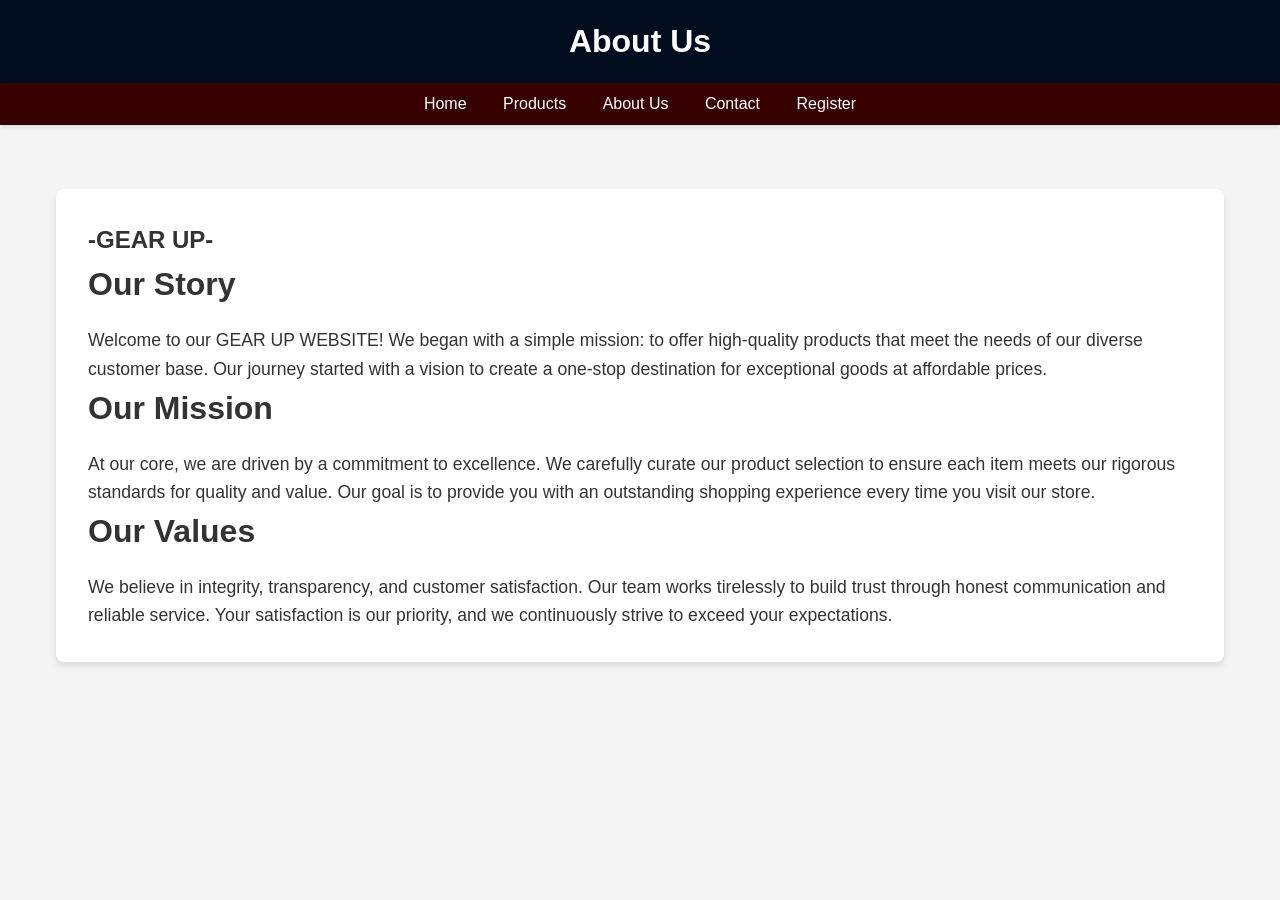
<file: about.html>
<!DOCTYPE html>
<html lang="en">
<head>
    <meta charset="UTF-8">
    <meta name="viewport" content="width=device-width, initial-scale=1.0">
    <title>About Us</title>
    <link rel="stylesheet" href="about.css">
</head>
<body>
    <header>
        <h1>About Us</h1>
    </header>
    <nav>
        <a href="index.html">Home</a>
        <a href="products.html">Products</a>
        <a href="about.html">About Us</a>
        <a href="contact.html">Contact</a>
        <a href="registration.html">Register</a>
    </nav>
    
    <div class="container">
        <section>
                                           <h1>-GEAR UP-</h1>
            <h2>Our Story</h2>
            <p>Welcome to our GEAR UP WEBSITE! We began with a simple mission: to offer high-quality products that meet the needs of our diverse customer base. Our journey started with a vision to create a one-stop destination for exceptional goods at affordable prices.</p>
            
            <h2>Our Mission</h2>
            <p>At our core, we are driven by a commitment to excellence. We carefully curate our product selection to ensure each item meets our rigorous standards for quality and value. Our goal is to provide you with an outstanding shopping experience every time you visit our store.</p>
            
            <h2>Our Values</h2>
            <p>We believe in integrity, transparency, and customer satisfaction. Our team works tirelessly to build trust through honest communication and reliable service. Your satisfaction is our priority, and we continuously strive to exceed your expectations.</p>
            
        </section>
    </div>
    
    <script src="about.js"></script>
</body>
</html>
</file>
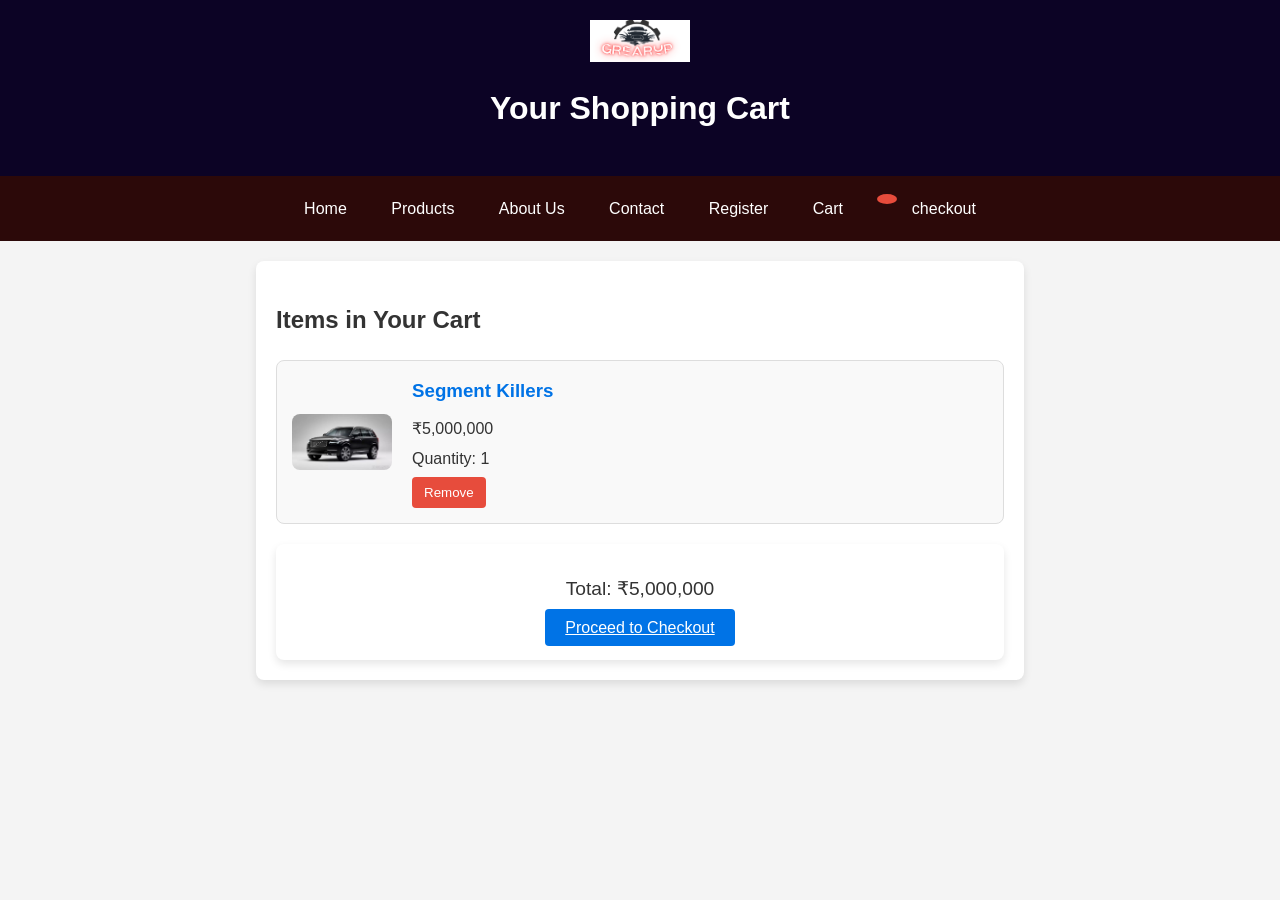
<file: cart.html>
<!DOCTYPE html>
<html lang="en">
<head>
    <meta charset="UTF-8">
    <meta name="viewport" content="width=device-width, initial-scale=1.0">
    <title>Shopping Cart</title>
    <link rel="stylesheet" href="cart.css">
    <script src="cart.js" defer></script>
</head>
<body>
    <header>
        <img src="grearup (4).png" alt="Company Logo" class="logo">
        <h1>Your Shopping Cart</h1>
    </header>
    
    <nav>
        <a href="index.html">Home</a>
        <a href="products.html">Products</a>
        <a href="about.html">About Us</a>
        <a href="contact.html">Contact</a>
        <a href="registration.html">Register</a>
        <a href="cart.html"><i class="fas fa-shopping-cart"></i> Cart</a>
        <span class="cart-count"></span>
        <a href="checkout.html">checkout</a>
    </nav>
    
    <main class="container">
        <section class="cart-items">
            <h2>Items in Your Cart</h2>

            <!-- Cart Item -->
            <div class="cart-item">
                <img src="volvo1.jpg" alt="volvo" class="cart-item-image">
                <div class="cart-item-details">
                    <h3>Segment Killers</h3>
                    <p class="cart-item-price">₹5,000,000</p>
                    <p class="cart-item-quantity">Quantity: 1</p>
                    <button class="remove-button">Remove</button>
                </div>
            </div>

            <!-- Repeat Cart Item for each product in cart -->

           <!-- Cart Summary -->
<div class="cart-summary">
    <p>Total: ₹5,000,000</p>
    <a href="checkout.html" class="checkout-button">Proceed to Checkout</a>
</div>

        </section>
    </main>
</body>
</html>
</file>
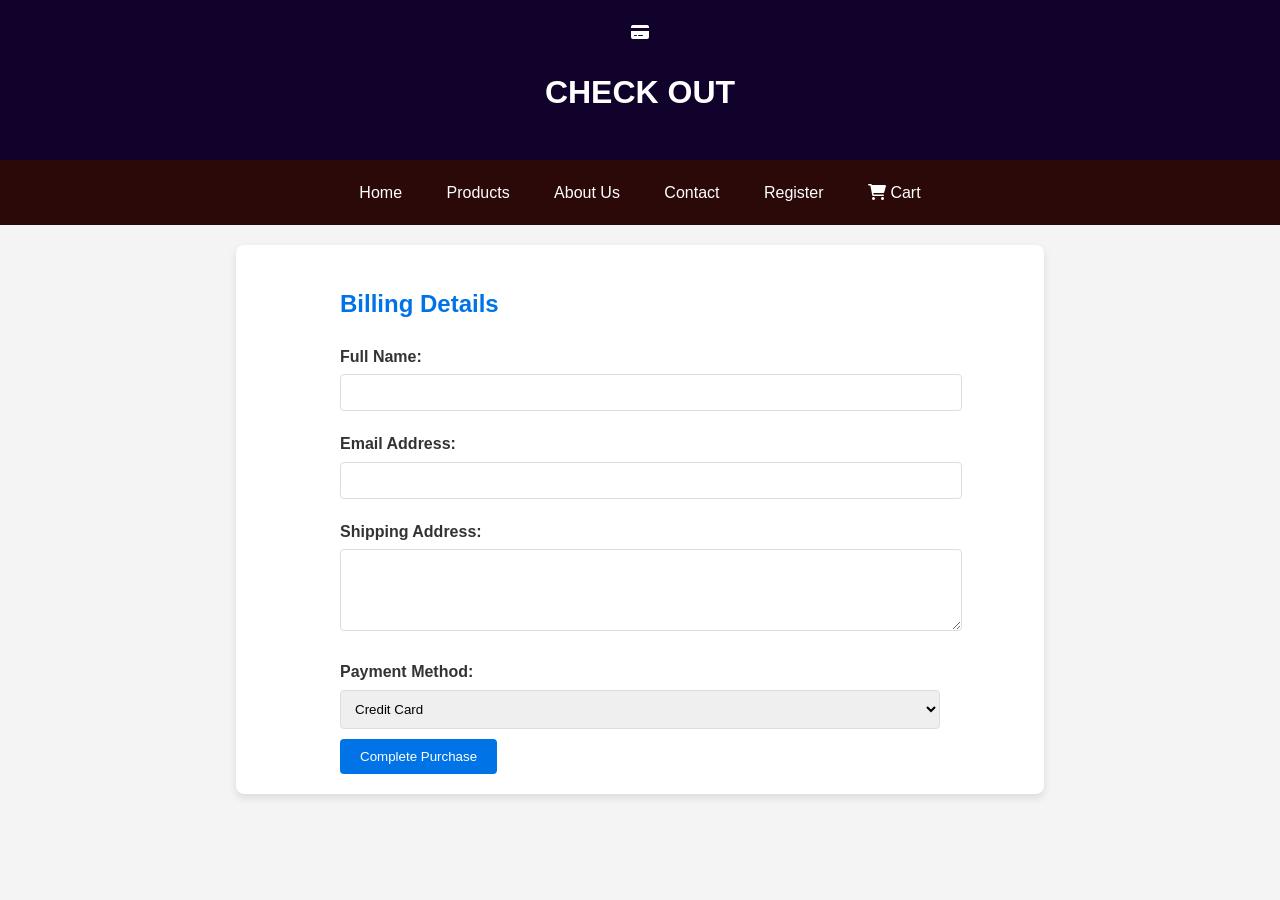
<file: checkout.html>
<!DOCTYPE html>
<html lang="en">
<head>
    <meta charset="UTF-8">
    <meta name="viewport" content="width=device-width, initial-scale=1.0">
    <title>Checkout</title>
    <link rel="stylesheet" href="checkout.css">
    <!-- Font Awesome CDN -->
    <link rel="stylesheet" href="https://cdnjs.cloudflare.com/ajax/libs/font-awesome/6.0.0-beta3/css/all.min.css">
</head>
<body>
    <header>
        <i class="fas fa-credit-card"></i>
        <h1>CHECK OUT</h1>
    </header>

    <nav>
        <a href="index.html">Home</a>
        <a href="products.html">Products</a>
        <a href="about.html">About Us</a>
        <a href="contact.html">Contact</a>
        <a href="registration.html">Register</a>
        <a href="cart.html"><i class="fas fa-shopping-cart"></i> Cart</a>
    </nav>

    <main class="container">
        <section class="checkout-form">
            <h2>Billing Details</h2>
            <form action="process_checkout.php" method="POST">
                <label for="name">Full Name:</label>
                <input type="text" id="name" name="name" required>

                <label for="email">Email Address:</label>
                <input type="email" id="email" name="email" required>

                <label for="address">Shipping Address:</label>
                <textarea id="address" name="address" rows="4" required></textarea>

                <label for="payment">Payment Method:</label>
                <select id="payment" name="payment" required>
                    <option value="credit_card">Credit Card</option>
                    <option value="paypal">PayPal</option>
                    <option value="bank_transfer">Bank Transfer</option>
                </select>

                <button type="submit">Complete Purchase</button>
            </form>
            <script src="checkout.js" defer></script>
        </section>
    </main>
</body>
</html>
</file>
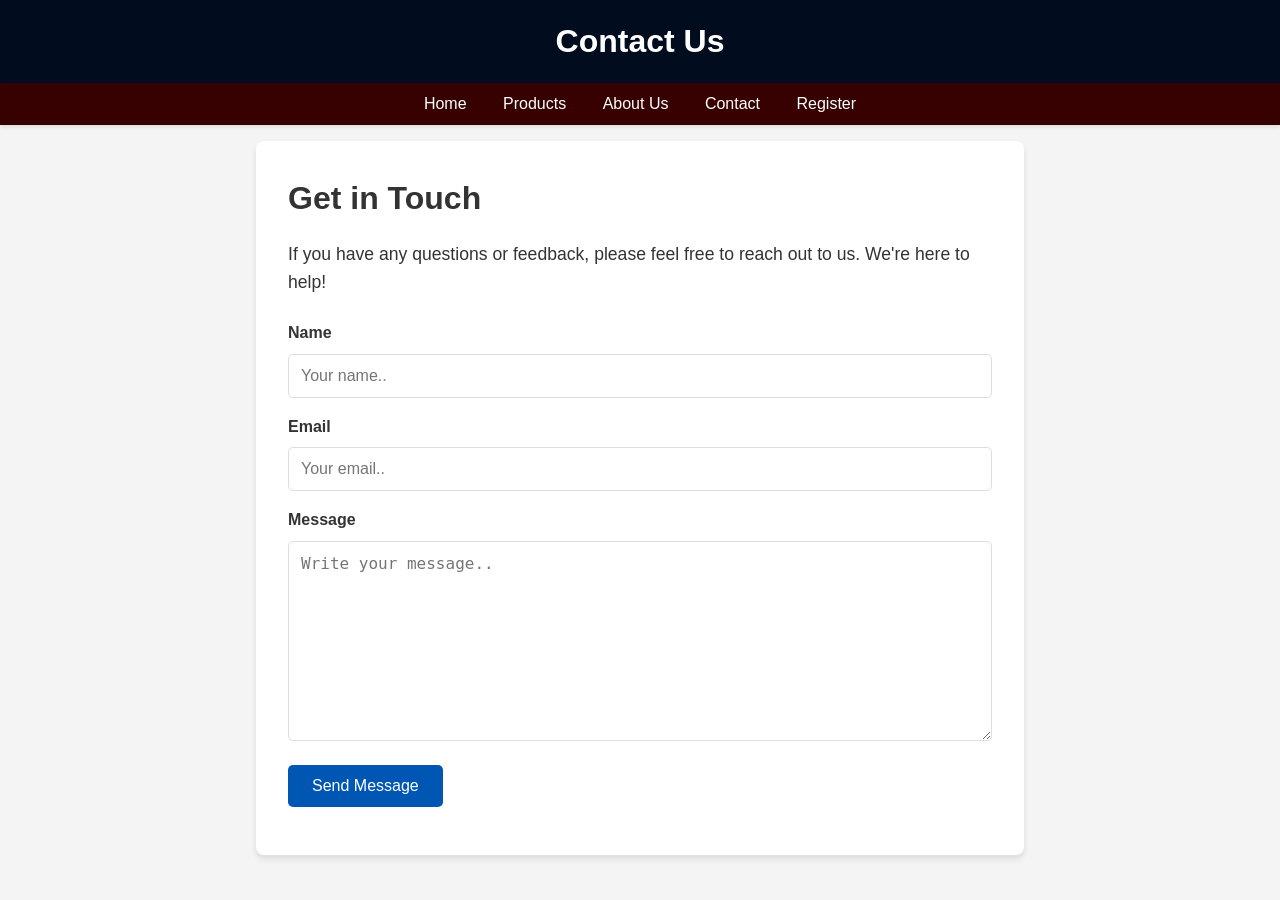
<file: contact.html>
<!DOCTYPE html>
<html lang="en">
<head>
    <meta charset="UTF-8">
    <meta name="viewport" content="width=device-width, initial-scale=1.0">
    <title>Contact Us</title>
    <link rel="stylesheet" href="contact.css">
    <link rel="stylesheet" href="https://cdnjs.cloudflare.com/ajax/libs/font-awesome/6.0.0-beta3/css/all.min.css">
</head>
<body>
    <header>
        <h1>Contact Us</h1>
    </header>
    
    <nav>
        <a href="index.html">Home</a>
        <a href="products.html">Products</a>
        <a href="about.html">About Us</a>
        <a href="contact.html">Contact</a>
        <a href="registration.html">Register</a>
    </nav>
    
    <div class="container">
        <section class="contact-form-section">
            <h2>Get in Touch</h2>
            <p>If you have any questions or feedback, please feel free to reach out to us. We're here to help!</p>
            <form action="#" method="post">
                <div class="form-group">
                    <label for="name">Name</label>
                    <input type="text" id="name" name="name" placeholder="Your name.." required>
                </div>

                <div class="form-group">
                    <label for="email">Email</label>
                    <input type="email" id="email" name="email" placeholder="Your email.." required>
                </div>

                <div class="form-group">
                    <label for="message">Message</label>
                    <textarea id="message" name="message" placeholder="Write your message.." style="height:200px" required></textarea>
                </div>

                <div class="form-group">
                    <input type="submit" value="Send Message">
                </div>
            </form>
        </section>
    </div>

    <script src="contact.js"></script>
</body>
</html>
</file>
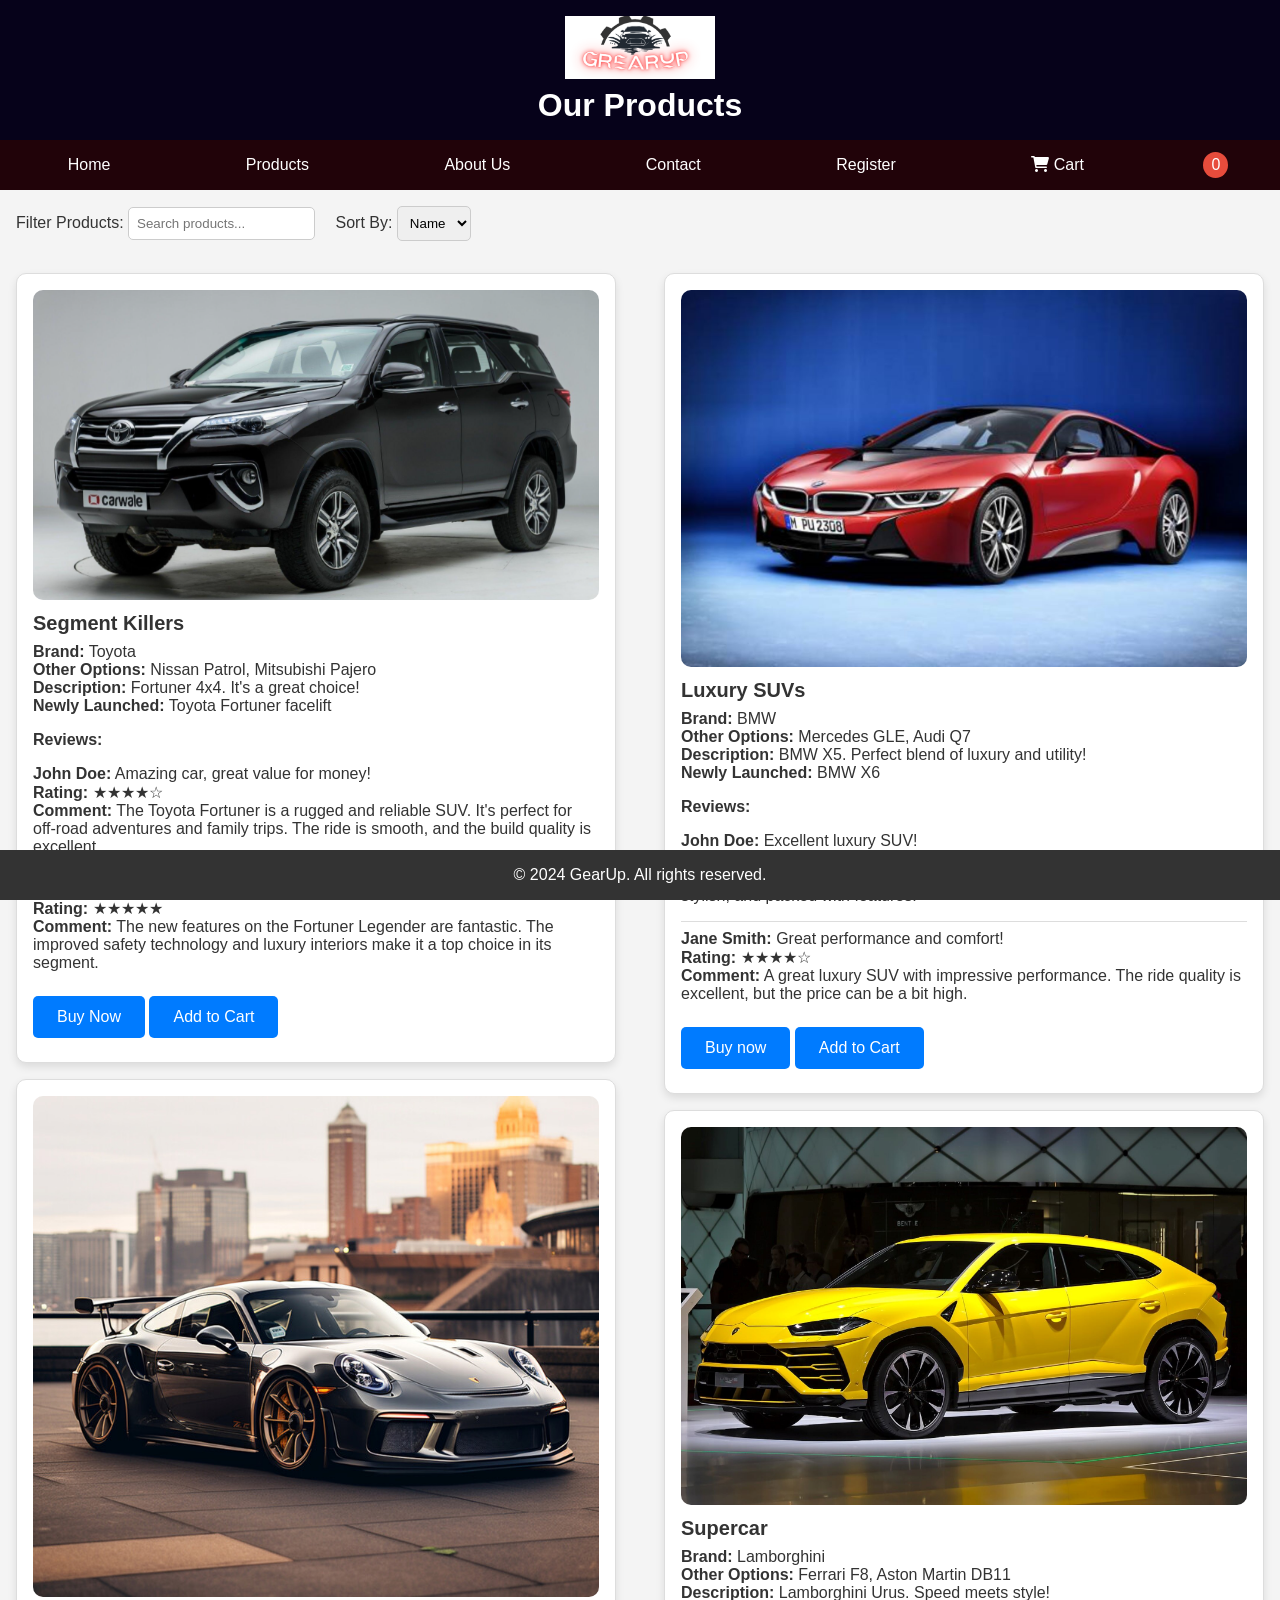
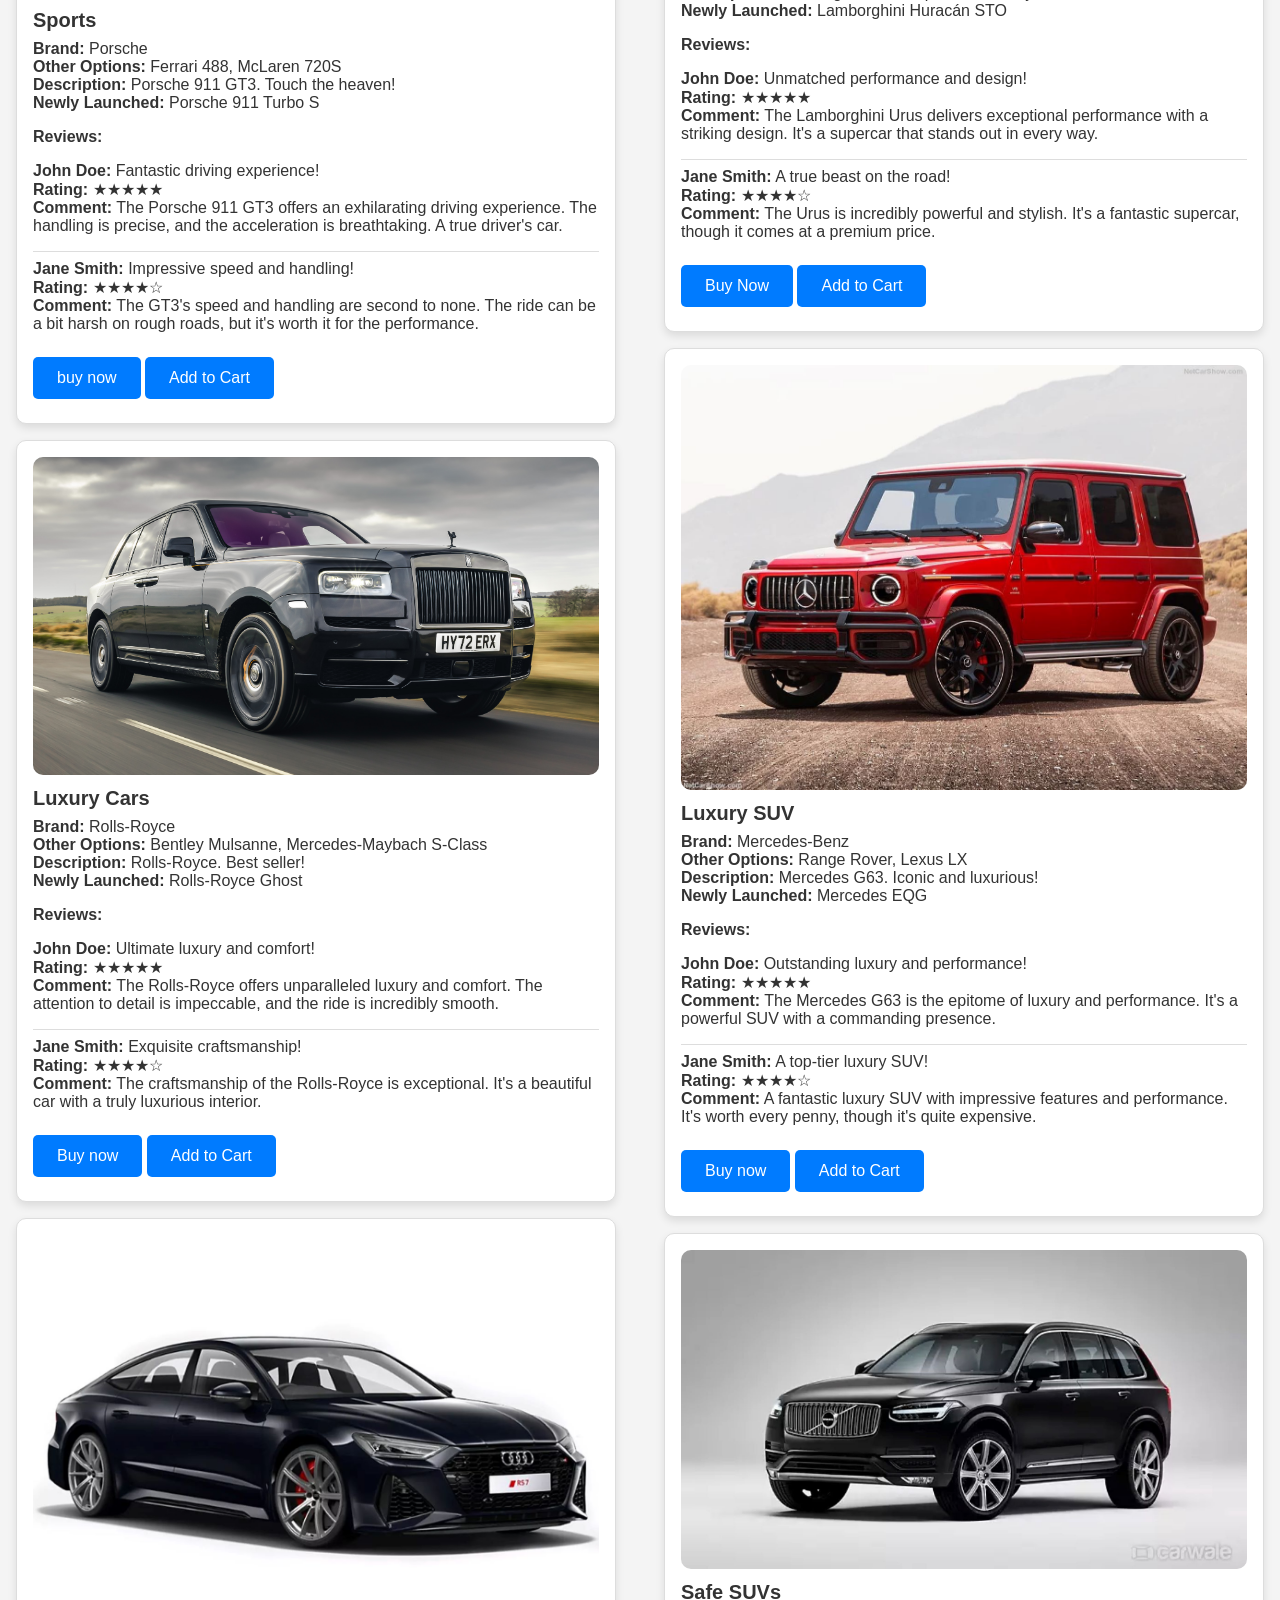
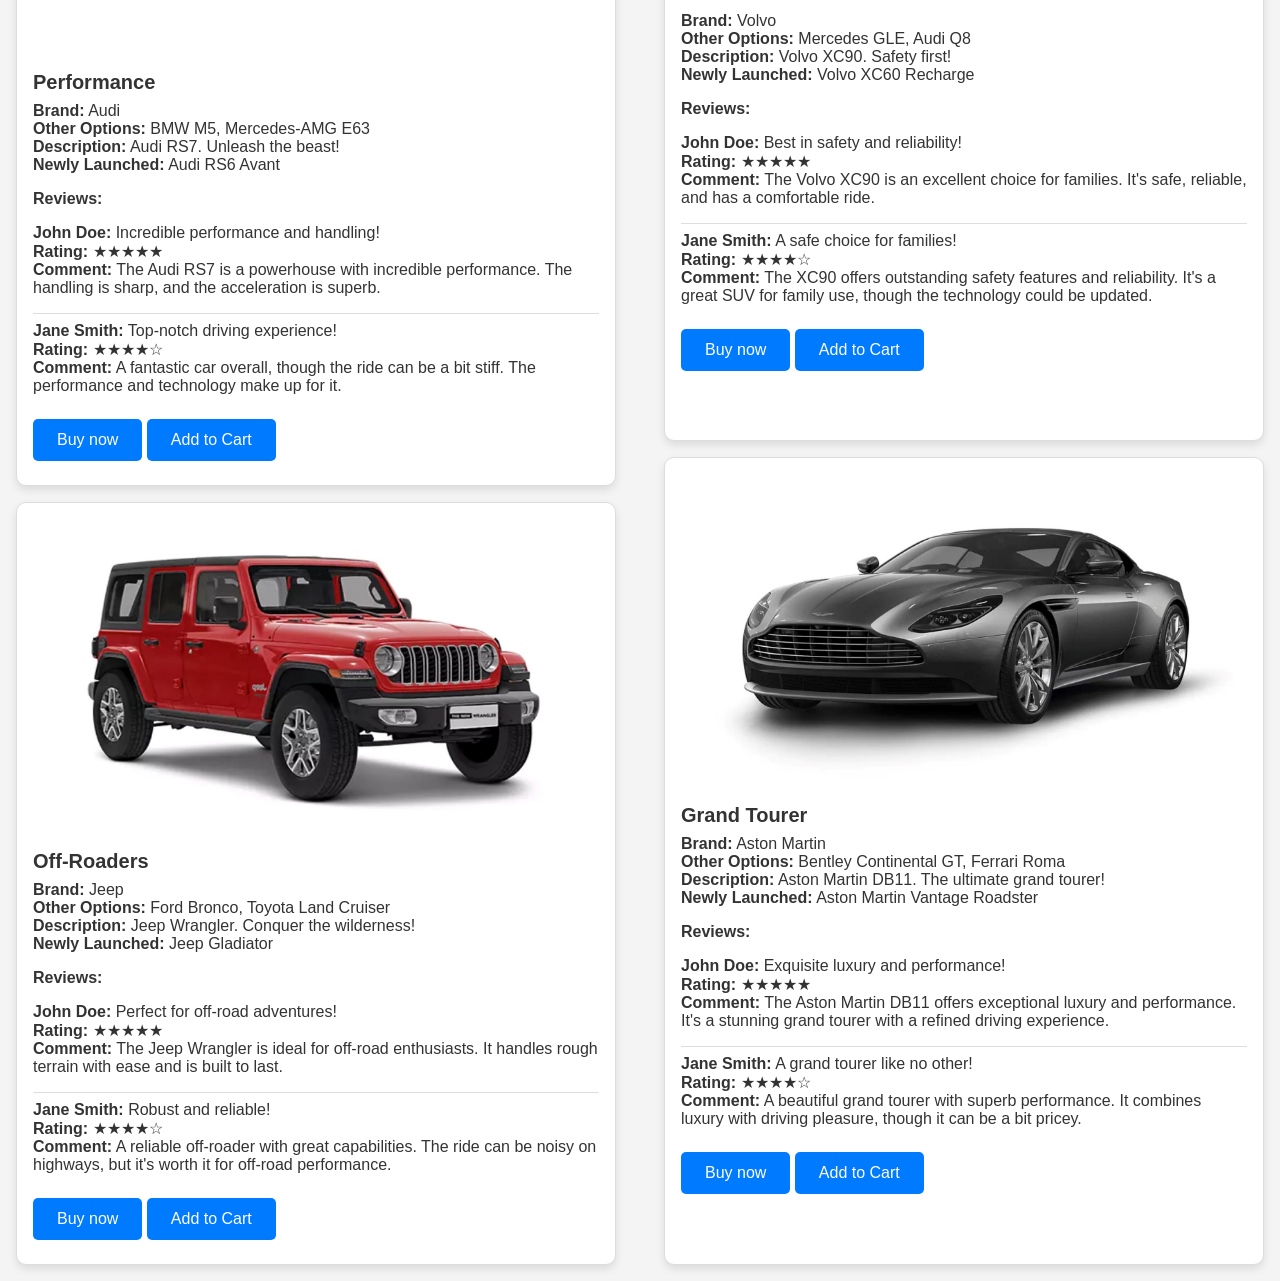
<file: products.html>
<!DOCTYPE html>
<html lang="en">
<head>
    <meta charset="UTF-8">
    <meta name="viewport" content="width=device-width, initial-scale=1.0">
    <title>Products</title>
    <link rel="stylesheet" href="products.css">
    <link rel="stylesheet" href="https://cdnjs.cloudflare.com/ajax/libs/font-awesome/6.0.0-beta3/css/all.min.css">

    <script src="products.js" defer></script>
</head>
<body>
    <header>
        <img src="grearup (4).png" alt="Company Logo" class="logo">
        <h1>Our Products</h1>
    </header>
    
    <nav>
        <a href="index.html">Home</a>
        <a href="products.html">Products</a>
        <a href="about.html">About Us</a>
        <a href="contact.html">Contact</a>
        <a href="registration.html">Register</a>
        <a href="cart.html"><i class="fas fa-shopping-cart"></i> Cart</a>
        <span class="cart-count">0</span>
    </nav>
    
    
    <main class="container">
        <section class="filter-sort">
            <label for="filter-input">Filter Products:</label>
            <input type="text" id="filter-input" placeholder="Search products..." aria-label="Search products">

            <label for="sort-select">Sort By:</label>
            <select id="sort-select" aria-label="Sort products">
                <option value="name">Name</option>
                <option value="price">Price</option>
            </select>
        </section>

        <section class="product-columns">
            <div class="left-column">
                <article class="product-item" data-price="5000000">
                    <img src="fortuner.png" alt="Toyota Fortuner" class="product-image">
                    <h3>Segment Killers</h3>
                    <p><strong>Brand:</strong> Toyota</p>
                    <p><strong>Other Options:</strong> Nissan Patrol, Mitsubishi Pajero</p>
                    <p><strong>Description:</strong> Fortuner 4x4. It's a great choice!</p>
                    <p><strong>Newly Launched:</strong> Toyota Fortuner facelift</p>

                    <section class="reviews">
                        <h4>Reviews:</h4>
                        <div class="review">
                            <p><strong>John Doe:</strong> Amazing car, great value for money!</p>
                            <p><strong>Rating:</strong> ★★★★☆</p>
                            <p><strong>Comment:</strong> The Toyota Fortuner is a rugged and reliable SUV. It's perfect for off-road adventures and family trips. The ride is smooth, and the build quality is excellent.</p>
                        </div>
                        <div class="review">
                            <p><strong>Jane Smith:</strong> Love the new features. Highly recommend!</p>
                            <p><strong>Rating:</strong> ★★★★★</p>
                            <p><strong>Comment:</strong> The new features on the Fortuner Legender are fantastic. The improved safety technology and luxury interiors make it a top choice in its segment.</p>
                        </div>
                    </section>
                    <button class="BUY Now">Buy Now</button>
                    <button class="add-to-cart-btn">Add to Cart</button>
                </article>

                <article class="product-item" data-price="29.99">
                    <img src="sports.jpg" alt="Porsche 911 GT3" class="product-image">
                    <h3>Sports</h3>
                    <p><strong>Brand:</strong> Porsche</p>
                    <p><strong>Other Options:</strong> Ferrari 488, McLaren 720S</p>
                    <p><strong>Description:</strong> Porsche 911 GT3. Touch the heaven!</p>
                    <p><strong>Newly Launched:</strong> Porsche 911 Turbo S</p>

                    <section class="reviews">
                        <h4>Reviews:</h4>
                        <div class="review">
                            <p><strong>John Doe:</strong> Fantastic driving experience!</p>
                            <p><strong>Rating:</strong> ★★★★★</p>
                            <p><strong>Comment:</strong> The Porsche 911 GT3 offers an exhilarating driving experience. The handling is precise, and the acceleration is breathtaking. A true driver's car.</p>
                        </div>
                        <div class="review">
                            <p><strong>Jane Smith:</strong> Impressive speed and handling!</p>
                            <p><strong>Rating:</strong> ★★★★☆</p>
                            <p><strong>Comment:</strong> The GT3's speed and handling are second to none. The ride can be a bit harsh on rough roads, but it's worth it for the performance.</p>
                        </div>
                    </section>
                    <button class="buy now">buy now</button>
                    <button class="add-to-cart-btn">Add to Cart</button>
                </article>

                <article class="product-item" data-price="9.99">
                    <img src="1 Rolls-Royce Cullinan review.jpg" alt="Rolls-Royce" class="product-image">
                    <h3>Luxury Cars</h3>
                    <p><strong>Brand:</strong> Rolls-Royce</p>
                    <p><strong>Other Options:</strong> Bentley Mulsanne, Mercedes-Maybach S-Class</p>
                    <p><strong>Description:</strong> Rolls-Royce. Best seller!</p>
                    <p><strong>Newly Launched:</strong> Rolls-Royce Ghost</p>

                    <section class="reviews">
                        <h4>Reviews:</h4>
                        <div class="review">
                            <p><strong>John Doe:</strong> Ultimate luxury and comfort!</p>
                            <p><strong>Rating:</strong> ★★★★★</p>
                            <p><strong>Comment:</strong> The Rolls-Royce offers unparalleled luxury and comfort. The attention to detail is impeccable, and the ride is incredibly smooth.</p>
                        </div>
                        <div class="review">
                            <p><strong>Jane Smith:</strong> Exquisite craftsmanship!</p>
                            <p><strong>Rating:</strong> ★★★★☆</p>
                            <p><strong>Comment:</strong> The craftsmanship of the Rolls-Royce is exceptional. It's a beautiful car with a truly luxurious interior.</p>
                        </div>
                    </section>
                    <button class="buy now">Buy now</button>
                    <button class="add-to-cart-btn">Add to Cart</button>
                </article>

                <article class="product-item" data-price="24.99">
                    <img src="audi1.jpg" alt="Audi RS7" class="product-image">
                    <h3>Performance</h3>
                    <p><strong>Brand:</strong> Audi</p>
                    <p><strong>Other Options:</strong> BMW M5, Mercedes-AMG E63</p>
                    <p><strong>Description:</strong> Audi RS7. Unleash the beast!</p>
                    <p><strong>Newly Launched:</strong> Audi RS6 Avant</p>

                    <section class="reviews">
                        <h4>Reviews:</h4>
                        <div class="review">
                            <p><strong>John Doe:</strong> Incredible performance and handling!</p>
                            <p><strong>Rating:</strong> ★★★★★</p>
                            <p><strong>Comment:</strong> The Audi RS7 is a powerhouse with incredible performance. The handling is sharp, and the acceleration is superb.</p>
                        </div>
                        <div class="review">
                            <p><strong>Jane Smith:</strong> Top-notch driving experience!</p>
                            <p><strong>Rating:</strong> ★★★★☆</p>
                            <p><strong>Comment:</strong> A fantastic car overall, though the ride can be a bit stiff. The performance and technology make up for it.</p>
                        </div>
                    </section>
                    <button class="Buy now">Buy now</button>
                    <button class="add-to-cart-btn">Add to Cart</button>
                </article>

                <article class="product-item" data-price="13.99">
                    <img src="jeep1.jpg" alt="Jeep Wrangler" class="product-image">
                    <h3>Off-Roaders</h3>
                    <p><strong>Brand:</strong> Jeep</p>
                    <p><strong>Other Options:</strong> Ford Bronco, Toyota Land Cruiser</p>
                    <p><strong>Description:</strong> Jeep Wrangler. Conquer the wilderness!</p>
                    <p><strong>Newly Launched:</strong> Jeep Gladiator</p>

                    <section class="reviews">
                        <h4>Reviews:</h4>
                        <div class="review">
                            <p><strong>John Doe:</strong> Perfect for off-road adventures!</p>
                            <p><strong>Rating:</strong> ★★★★★</p>
                            <p><strong>Comment:</strong> The Jeep Wrangler is ideal for off-road enthusiasts. It handles rough terrain with ease and is built to last.</p>
                        </div>
                        <div class="review">
                            <p><strong>Jane Smith:</strong> Robust and reliable!</p>
                            <p><strong>Rating:</strong> ★★★★☆</p>
                            <p><strong>Comment:</strong> A reliable off-roader with great capabilities. The ride can be noisy on highways, but it's worth it for off-road performance.</p>
                        </div>
                    </section>
                    <button class="Buy now">Buy now</button>
                    <button class="add-to-cart-btn">Add to Cart</button>
                </article>
            </div>

            <div class="right-column">
                <article class="product-item" data-price="17.99">
                    <img src="bmw 1.jpg" alt="BMW X5" class="product-image">
                    <h3>Luxury SUVs</h3>
                    <p><strong>Brand:</strong> BMW</p>
                    <p><strong>Other Options:</strong> Mercedes GLE, Audi Q7</p>
                    <p><strong>Description:</strong> BMW X5. Perfect blend of luxury and utility!</p>
                    <p><strong>Newly Launched:</strong> BMW X6</p>

                    <section class="reviews">
                        <h4>Reviews:</h4>
                        <div class="review">
                            <p><strong>John Doe:</strong> Excellent luxury SUV!</p>
                            <p><strong>Rating:</strong> ★★★★★</p>
                            <p><strong>Comment:</strong> The BMW X5 combines luxury and utility flawlessly. It's comfortable, stylish, and packed with features.</p>
                        </div>
                        <div class="review">
                            <p><strong>Jane Smith:</strong> Great performance and comfort!</p>
                            <p><strong>Rating:</strong> ★★★★☆</p>
                            <p><strong>Comment:</strong> A great luxury SUV with impressive performance. The ride quality is excellent, but the price can be a bit high.</p>
                        </div>
                    </section>
                <button class="Buy now">Buy now</button>
                                    <button class="add-to-cart-btn">Add to Cart</button>
                                    </article>

                <article class="product-item" data-price="22.99">
                    <img src="Lamborghini_Urus1.jpg" alt="Lamborghini Urus" class="product-image">
                    <h3>Supercar</h3>
                    <p><strong>Brand:</strong> Lamborghini</p>
                    <p><strong>Other Options:</strong> Ferrari F8, Aston Martin DB11</p>
                    <p><strong>Description:</strong> Lamborghini Urus. Speed meets style!</p>
                    <p><strong>Newly Launched:</strong> Lamborghini Huracán STO</p>

                    <section class="reviews">
                        <h4>Reviews:</h4>
                        <div class="review">
                            <p><strong>John Doe:</strong> Unmatched performance and design!</p>
                            <p><strong>Rating:</strong> ★★★★★</p>
                            <p><strong>Comment:</strong> The Lamborghini Urus delivers exceptional performance with a striking design. It's a supercar that stands out in every way.</p>
                        </div>
                        <div class="review">
                            <p><strong>Jane Smith:</strong> A true beast on the road!</p>
                            <p><strong>Rating:</strong> ★★★★☆</p>
                            <p><strong>Comment:</strong> The Urus is incredibly powerful and stylish. It's a fantastic supercar, though it comes at a premium price.</p>
                        </div>
                    </section>
                    <button class="Buy now">Buy Now</button>
                    <button class="add-to-cart-btn">Add to Cart</button>
                </article>

                <article class="product-item" data-price="21.99">
                    <img src="mercedes12.jpg" alt="Mercedes G63" class="product-image">
                    <h3>Luxury SUV</h3>
                    <p><strong>Brand:</strong> Mercedes-Benz</p>
                    <p><strong>Other Options:</strong> Range Rover, Lexus LX</p>
                    <p><strong>Description:</strong> Mercedes G63. Iconic and luxurious!</p>
                    <p><strong>Newly Launched:</strong> Mercedes EQG</p>

                    <section class="reviews">
                        <h4>Reviews:</h4>
                        <div class="review">
                            <p><strong>John Doe:</strong> Outstanding luxury and performance!</p>
                            <p><strong>Rating:</strong> ★★★★★</p>
                            <p><strong>Comment:</strong> The Mercedes G63 is the epitome of luxury and performance. It's a powerful SUV with a commanding presence.</p>
                        </div>
                        <div class="review">
                            <p><strong>Jane Smith:</strong> A top-tier luxury SUV!</p>
                            <p><strong>Rating:</strong> ★★★★☆</p>
                            <p><strong>Comment:</strong> A fantastic luxury SUV with impressive features and performance. It's worth every penny, though it's quite expensive.</p>
                        </div>
                    </section>
                    <button class="Buy now">Buy now</button>
                    <button class="add-to-cart-btn">Add to Cart</button>
                </article>

                <article class="product-item" data-price="16.99">
                    <img src="volvo1.jpg" alt="Volvo XC90" class="product-image">
                    <h3>Safe SUVs</h3>
                    <p><strong>Brand:</strong> Volvo</p>
                    <p><strong>Other Options:</strong> Mercedes GLE, Audi Q8</p>
                    <p><strong>Description:</strong> Volvo XC90. Safety first!</p>
                    <p><strong>Newly Launched:</strong> Volvo XC60 Recharge</p>

                    <section class="reviews">
                        <h4>Reviews:</h4>
                        <div class="review">
                            <p><strong>John Doe:</strong> Best in safety and reliability!</p>
                            <p><strong>Rating:</strong> ★★★★★</p>
                            <p><strong>Comment:</strong> The Volvo XC90 is an excellent choice for families. It's safe, reliable, and has a comfortable ride.</p>
                        </div>
                        <div class="review">
                            <p><strong>Jane Smith:</strong> A safe choice for families!</p>
                            <p><strong>Rating:</strong> ★★★★☆</p>
                            <p><strong>Comment:</strong> The XC90 offers outstanding safety features and reliability. It's a great SUV for family use, though the technology could be updated.</p>
                        </div>
                    </section>
                    <button class="Buy Now">Buy now</button>
                    <button class="add-to-cart-btn">Add to Cart</button>
                </article>

                <article class="product-item" data-price="₹20.99">
                    <img src="aston1.jpg" alt="Aston Martin DB11" class="product-image">
                    <h3>Grand Tourer</h3>
                    <p><strong>Brand:</strong> Aston Martin</p>
                    <p><strong>Other Options:</strong> Bentley Continental GT, Ferrari Roma</p>
                    <p><strong>Description:</strong> Aston Martin DB11. The ultimate grand tourer!</p>
                    <p><strong>Newly Launched:</strong> Aston Martin Vantage Roadster</p>

                    <section class="reviews">
                        <h4>Reviews:</h4>
                        <div class="review">
                            <p><strong>John Doe:</strong> Exquisite luxury and performance!</p>
                            <p><strong>Rating:</strong> ★★★★★</p>
                            <p><strong>Comment:</strong> The Aston Martin DB11 offers exceptional luxury and performance. It's a stunning grand tourer with a refined driving experience.</p>
                        </div>
                        <div class="review">
                            <p><strong>Jane Smith:</strong> A grand tourer like no other!</p>
                            <p><strong>Rating:</strong> ★★★★☆</p>
                            <p><strong>Comment:</strong> A beautiful grand tourer with superb performance. It combines luxury with driving pleasure, though it can be a bit pricey.</p>
                        </div>
                    </section>
                    <button class="Buy now">Buy now</button>
                    <button class="add-to-cart-btn">Add to Cart</button>
                </article>
                   <!-- Toast Notification -->
<div class="toast-container">
    <div class="toast" id="toast">Your product has been added to the cart.</div>
</div>

               
        </section>
    </main>

    <footer>
        <p>&copy; 2024 GearUp. All rights reserved.</p>
    </footer>
</body>
</html>
</file>
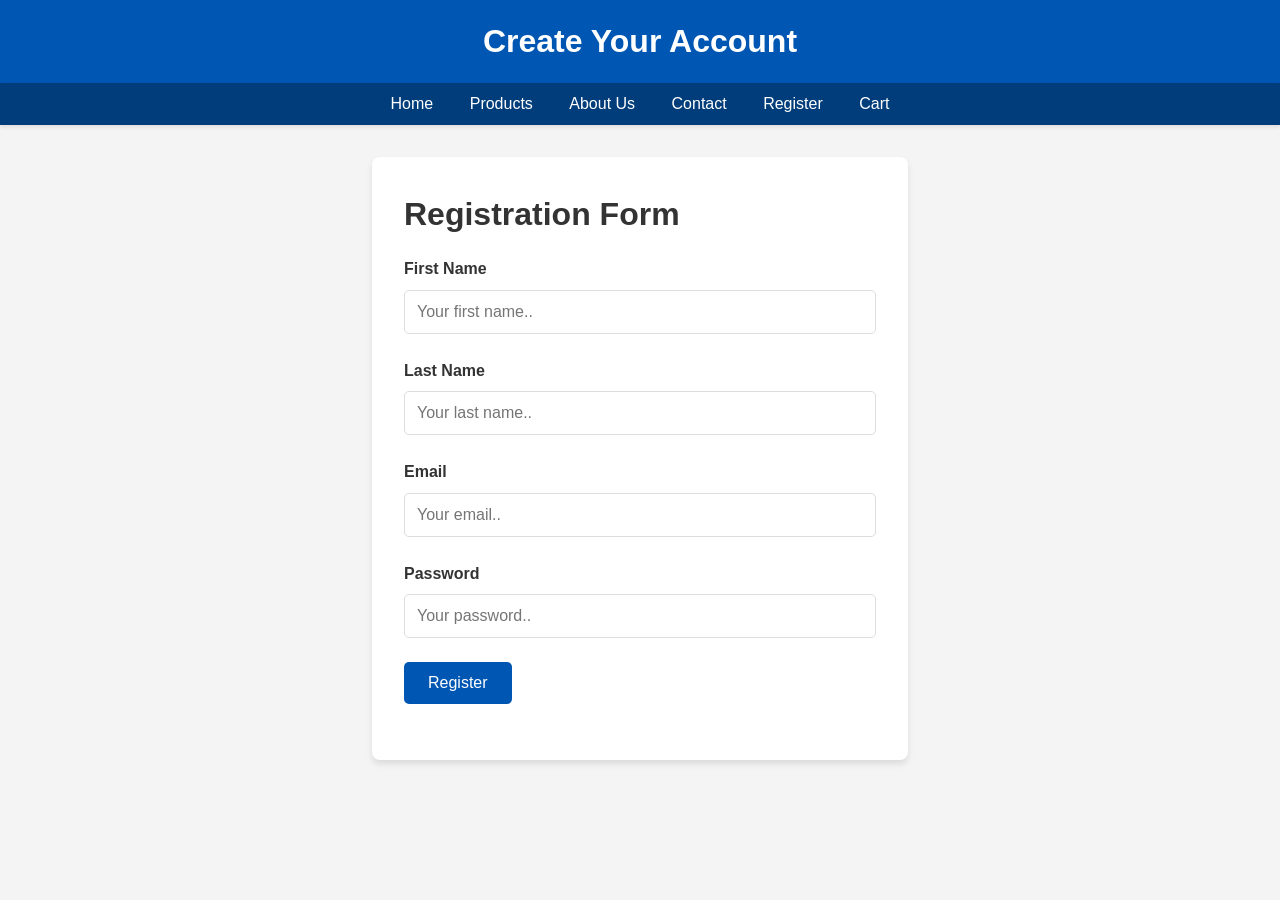
<file: registration.html>
<!DOCTYPE html>
<html lang="en">
<head>
    <meta charset="UTF-8">
    <meta name="viewport" content="width=device-width, initial-scale=1.0">
    <title>Registration</title>
    <link rel="stylesheet" href="registration.css">
</head>
<body>
    <header>
        <h1>Create Your Account</h1>
    </header>
    
    <nav>
        <a href="index.html">Home</a>
        <a href="products.html">Products</a>
        <a href="about.html">About Us</a>
        <a href="contact.html">Contact</a>
        <a href="registration.html">Register</a>
        <a href="cart.html"><i class="fas fa-shopping-cart"></i> Cart</a>
    </nav>
    
    <div class="container">
        <section id="registration">
            <h2>Registration Form</h2>
            <form id="registration-form">
                <div class="form-group">
                    <label for="fname">First Name</label>
                    <input type="text" id="fname" name="firstname" placeholder="Your first name.." required>
                </div>

                <div class="form-group">
                    <label for="lname">Last Name</label>
                    <input type="text" id="lname" name="lastname" placeholder="Your last name.." required>
                </div>

                <div class="form-group">
                    <label for="email">Email</label>
                    <input type="email" id="email" name="email" placeholder="Your email.." required>
                </div>

                <div class="form-group">
                    <label for="password">Password</label>
                    <input type="password" id="password" name="password" placeholder="Your password.." required>
                </div>

                <div class="form-group">
                    <input type="submit" value="Register">
                </div>
            </form>
        </section>
    </div>
    
    <script src="registration.js"></script>
</body>
</html>
</file>
<file: about.css>
/* about.css */

/* Basic Reset */
* {
    margin: 0;
    padding: 0;
    box-sizing: border-box;
}

body {
    font-family: Arial, sans-serif;
    line-height: 1.6;
    color: #333;
    background-color: #f4f4f4;
}

/* Header Styling */
header {
    background: #010d1e;
    color: #fff;
    padding: 1rem;
    text-align: center;
    box-shadow: 0 2px 4px rgba(0, 0, 0, 0.1);
}

/* Navigation Styling */
nav {
    background: #380101;
    color: #fff;
    padding: 0.5rem 0;
    text-align: center;
    box-shadow: 0 2px 4px rgba(0, 0, 0, 0.1);
}

nav a {
    color: #fff;
    margin: 0 1rem;
    text-decoration: none;
    transition: color 0.3s ease, transform 0.3s ease;
}

nav a:hover {
    color: rgb(1, 50, 30);
    transform: scale(1.1);
}

/* Main Container Styling */
.container {
    padding: 1rem;
    max-width: 1200px;
    margin: 0 auto;
}

/* Section Styling */
section {
    margin: 3rem 0;
    padding: 2rem;
    background: #fff;
    border-radius: 8px;
    box-shadow: 0 4px 6px rgba(0, 0, 0, 0.1);
}

/* Heading Styling */
h2 {
    margin-bottom: 1rem;
    font-size: 2rem;
    color: #333;
}

/* Paragraph Styling */
p {
    font-size: 1.1rem;
    line-height: 1.6;
}

/* Fade-in Animation */
@keyframes fadeIn {
    from {
        opacity: 0;
        transform: translateY(20px);
    }
    to {
        opacity: 1;
        transform: translateY(0);
    }
}

/* Animation Classes */
.fade-in {
    animation: fadeIn 1.5s ease-out;
}
</file>
<file: cart.css>
/* Global Styles */
body {
    font-family: 'Roboto', sans-serif;
    line-height: 1.6;
    margin: 0;
    padding: 0;
    background-color: #f4f4f4;
    color: #333;
    overflow-x: hidden;
    animation: fadeIn 1s ease-in-out;
}

@keyframes fadeIn {
    0% {
        opacity: 0;
    }
    100% {
        opacity: 1;
    }
}

/* Header */
header {
    background-color: #0c0325;
    color: #fff;
    padding: 20px 0;
    text-align: center;
    animation: slideInDown 1s ease-in-out;
}

@keyframes slideInDown {
    0% {
        transform: translateY(-100%);
        opacity: 0;
    }
    100% {
        transform: translateY(0);
        opacity: 1;
    }
}

.logo {
    width: 100px;
    height: auto;
    display: block;
    margin: 0 auto 10px;
}

/* Navigation */
nav {
    background-color: #2c0909;
    color: #fff;
    padding: 10px 0;
    text-align: center;
    animation: fadeIn 1s ease-in-out;
}

nav a {
    color: #fff;
    text-decoration: none;
    padding: 10px 20px;
    display: inline-block;
    transition: background-color 0.3s ease, color 0.3s ease;
}

nav a:hover {
    background-color: #333;
    color: #ddd;
}

.cart-count {
    background-color: #e74c3c;
    color: #fff;
    border-radius: 50%;
    padding: 5px 10px;
    font-size: 0.9em;
    position: relative;
    top: -10px;
    right: -10px;
    display: inline-block;
}

/* Container */
.container {
    width: 60%;
    margin: 20px auto;
    display: flex;
    flex-direction: column;
    gap: 20px;
}

/* Cart Items */
.cart-items {
    background-color: #fff;
    border-radius: 8px;
    box-shadow: 0 4px 8px rgba(0, 0, 0, 0.1);
    padding: 20px;
    animation: fadeInUp 1.5s ease-in-out;
}

@keyframes fadeInUp {
    0% {
        opacity: 0;
        transform: translateY(20px);
    }
    100% {
        opacity: 1;
        transform: translateY(0);
    }
}

.cart-item {
    display: flex;
    align-items: center;
    background-color: #f9f9f9;
    border: 1px solid #ddd;
    border-radius: 8px;
    margin-bottom: 20px;
    padding: 15px;
    transition: box-shadow 0.3s ease, transform 0.3s ease;
    animation: slideInRight 0.6s ease-in-out;
}

@keyframes slideInRight {
    0% {
        transform: translateX(100%);
        opacity: 0;
    }
    100% {
        transform: translateX(0);
        opacity: 1;
    }
}

.cart-item:hover {
    box-shadow: 0 8px 16px rgba(0, 0, 0, 0.2);
    transform: translateY(-5px);
}

.cart-item-image {
    width: 100px; /* Adjusted width */
    height: auto;
    border-radius: 8px;
    margin-right: 20px;
    transition: transform 0.3s ease;
}

.cart-item-details {
    flex: 1;
}

.cart-item h3 {
    margin: 0 0 10px;
    color: #0073e6;
}

.cart-item p {
    margin: 5px 0;
}

.remove-button {
    background-color: #e74c3c;
    color: #fff;
    border: none;
    border-radius: 4px;
    padding: 8px 12px;
    cursor: pointer;
    transition: background-color 0.3s ease;
}

.remove-button:hover {
    background-color: #c0392b;
}

/* Cart Summary */
.cart-summary {
    background-color: #fff;
    border-radius: 8px;
    padding: 20px;
    box-shadow: 0 4px 8px rgba(0, 0, 0, 0.1);
    text-align: center;
    animation: fadeInUp 1.5s ease-in-out;
}

.cart-summary h2 {
    margin: 0 0 15px;
    color: #0073e6;
}

.cart-summary p {
    font-size: 1.2em;
    margin: 10px 0;
}

.checkout-button {
    background-color: #0073e6;
    color: #fff;
    border: none;
    border-radius: 4px;
    padding: 10px 20px;
    cursor: pointer;
    transition: background-color 0.3s ease;
}

.checkout-button:hover {
    background-color: #005bb5;
}

/* Footer */
footer {
    background-color: #333;
    color: #fff;
    text-align: center;
    padding: 10px 0;
    position: absolute;
    width: 100%;
    bottom: 0;
}

/* Responsive Design */
@media screen and (max-width: 768px) {
    .container {
        width: 90%;
    }

    .cart-item {
        flex-direction: column;
        align-items: flex-start;
    }

    .cart-item-image {
        width: 80px; /* Adjusted for smaller screens */
        margin-bottom: 15px;
    }
}
</file>
<file: checkout.css>
/* Global Styles */
body {
    font-family: 'Roboto', sans-serif;
    line-height: 1.6;
    margin: 0;
    padding: 0;
    background-color: #f4f4f4;
    color: #333;
    animation: fadeIn 1s ease-in-out;
}

@keyframes fadeIn {
    0% {
        opacity: 0;
    }
    100% {
        opacity: 1;
    }
}

/* Header */
header {
    background-color: #11022b;
    color: #fff;
    padding: 20px 0;
    text-align: center;
    animation: slideInDown 1s ease-in-out;
}

@keyframes slideInDown {
    0% {
        transform: translateY(-100%);
        opacity: 0;
    }
    100% {
        transform: translateY(0);
        opacity: 1;
    }
}

.logo {
    width: 100px;
    height: auto;
    display: block;
    margin: 0 auto 10px;
}

/* Navigation */
nav {
    background-color: #2c0909;
    color: #fff;
    padding: 10px 0;
    text-align: center;
}

nav a {
    color: #fff;
    text-decoration: none;
    padding: 10px 20px;
    display: inline-block;
    transition: background-color 0.3s ease, color 0.3s ease;
}

nav a:hover {
    background-color: #333;
    color: #ddd;
}

/* Container */
.container {
    width: 60%;
    margin: 20px auto;
    padding: 20px;
    background-color: #fff;
    border-radius: 8px;
    box-shadow: 0 4px 8px rgba(0, 0, 0, 0.1);
    animation: zoomIn 1s ease-in-out;
}

@keyframes zoomIn {
    0% {
        transform: scale(0.9);
        opacity: 0;
    }
    100% {
        transform: scale(1);
        opacity: 1;
    }
}

/* Checkout Form */
.checkout-form {
    max-width: 600px;
    margin: 0 auto;
}

.checkout-form h2 {
    margin-bottom: 20px;
    color: #0073e6;
    animation: fadeInUp 1s ease-in-out;
}

@keyframes fadeInUp {
    0% {
        opacity: 0;
        transform: translateY(20px);
    }
    100% {
        opacity: 1;
        transform: translateY(0);
    }
}

.checkout-form label {
    display: block;
    margin: 10px 0 5px;
    font-weight: bold;
}

.checkout-form input,
.checkout-form textarea,
.checkout-form select {
    width: 100%;
    padding: 10px;
    margin-bottom: 10px;
    border: 1px solid #ddd;
    border-radius: 4px;
    transition: border-color 0.3s ease, box-shadow 0.3s ease;
}

.checkout-form input:focus,
.checkout-form textarea:focus,
.checkout-form select:focus {
    border-color: #0073e6;
    box-shadow: 0 0 8px rgba(0, 115, 230, 0.3);
}

/* Checkout Button */
.checkout-form button {
    background-color: #0073e6;
    color: #fff;
    border: none;
    border-radius: 4px;
    padding: 10px 20px;
    cursor: pointer;
    transition: background-color 0.3s ease, transform 0.2s ease;
    animation: bounceIn 1s ease-in-out;
}

@keyframes bounceIn {
    0% {
        transform: scale(0.8);
        opacity: 0;
    }
    60% {
        transform: scale(1.2);
        opacity: 1;
    }
    100% {
        transform: scale(1);
    }
}

.checkout-form button:hover {
    background-color: #005bb5;
    transform: translateY(-3px);
}

/* Footer */
footer {
    background-color: #333;
    color: #fff;
    text-align: center;
    padding: 10px 0;
    position: absolute;
    width: 100%;
    bottom: 0;
}
</file>
<file: contact.css>
/* contact.css */

/* Basic Reset */
* {
    margin: 0;
    padding: 0;
    box-sizing: border-box;
}

body {
    font-family: Arial, sans-serif;
    line-height: 1.6;
    color: #333;
    background-color: #f4f4f4;
}

/* Header Styling */
header {
    background: #010d1e;
    color: #fff;
    padding: 1rem;
    text-align: center;
    box-shadow: 0 2px 4px rgba(0, 0, 0, 0.1);
}

/* Navigation Styling */
nav {
    background: #380101;
    color: #fff;
    padding: 0.5rem 0;
    text-align: center;
    box-shadow: 0 2px 4px rgba(0, 0, 0, 0.1);
}

nav a {
    color: #fff;
    margin: 0 1rem;
    text-decoration: none;
    transition: color 0.3s ease, transform 0.3s ease;
}

nav a:hover {
    color: rgb(1, 50, 30);
    transform: scale(1.1);
}

/* Main Container Styling */
.container {
    padding: 1rem;
    max-width: 800px;
    margin: 0 auto;
}

/* Contact Form Section Styling */
.contact-form-section {
    background: #fff;
    padding: 2rem;
    border-radius: 8px;
    box-shadow: 0 4px 6px rgba(0, 0, 0, 0.1);
}

.contact-form-section h2 {
    margin-bottom: 1rem;
    font-size: 2rem;
}

.contact-form-section p {
    margin-bottom: 1.5rem;
    font-size: 1.1rem;
}

/* Form Group Styling */
.form-group {
    margin-bottom: 1rem;
}

label {
    display: block;
    font-weight: bold;
    margin-bottom: 0.5rem;
}

input[type="text"],
input[type="email"],
textarea {
    width: 100%;
    padding: 0.75rem;
    border: 1px solid #ddd;
    border-radius: 5px;
    font-size: 1rem;
    transition: border-color 0.3s ease;
}

input[type="text"]:focus,
input[type="email"]:focus,
textarea:focus {
    border-color: #0056b3;
    outline: none;
}

/* Submit Button Styling */
input[type="submit"] {
    background: #0056b3;
    color: #fff;
    padding: 0.75rem 1.5rem;
    border: none;
    border-radius: 5px;
    font-size: 1rem;
    cursor: pointer;
    transition: background-color 0.3s ease, transform 0.3s ease;
}

input[type="submit"]:hover {
    background: #003d7a;
    transform: scale(1.05);
}
</file>
<file: products.css>
/* General Reset */
* {
    margin: 0;
    padding: 0;
    box-sizing: border-box;
}

body {
    font-family: Arial, sans-serif;
    color: #333;
    background-color: #f4f4f4;
}

/* Header */
header {
    background-color: #06021a;
    color: #fff;
    text-align: center;
    padding: 1rem 0;
}

.logo {
    max-width: 150px;
    vertical-align: middle;
}

h1 {
    font-size: 2rem;
    margin-top: 0.5rem;
}

/* Navigation */
nav {
    display: flex;
    justify-content: space-around;
    align-items: center;
    background-color: #210309;
    padding: 0.5rem 0;
    color: #fff;
}

nav a {
    color: #fff;
    text-decoration: none;
    padding: 0.5rem 1rem;
}

nav a:hover {
    background-color: #555;
    border-radius: 5px;
}

.cart-count {
    background-color: #e74c3c;
    border-radius: 50%;
    color: #fff;
    padding: 0.25rem 0.5rem;
    font-size: 1rem;
}

/* Main Container */
.container {
    display: flex;
    flex-wrap: wrap;
    gap: 1rem;
    padding: 1rem;
}

/* Filter and Sort */
.filter-sort {
    margin-bottom: 1rem;
}

.filter-sort input, 
.filter-sort select {
    padding: 0.5rem;
    margin-right: 1rem;
    border: 1px solid #ccc;
    border-radius: 5px;
}

.filter-sort input:focus,
.filter-sort select:focus {
    border-color: #007bff;
    outline: none;
}

/* Product Columns */
.product-columns {
    display: flex;
    flex-wrap: wrap;
    gap: 1rem;
    width: 100%;
}

/* Left and Right Columns */
.left-column,
.right-column {
    flex: 1;
    display: flex;
    flex-direction: column;
    gap: 1rem;
}

.left-column {
    margin-right: 1rem;
}

.right-column {
    margin-left: 1rem;
}

/* Product Item */
.product-item {
    background-color: #fff;
    border: 1px solid #ddd;
    border-radius: 10px;
    padding: 1rem;
    box-shadow: 0 4px 8px rgba(0, 0, 0, 0.1);
    transition: transform 0.3s, box-shadow 0.3s;
    animation: fadeInUp 1s ease-out;
    flex: 1 1 calc(50% - 1rem); /* Two items per row */
}

.product-item:hover {
    transform: translateY(-10px);
    box-shadow: 0 6px 12px rgba(0, 0, 0, 0.2);
}

.product-image {
    max-width: 100%;
    border-radius: 10px;
    transition: transform 0.3s;
}

.product-item:hover .product-image {
    transform: scale(1.05);
}

h3 {
    font-size: 1.25rem;
    margin: 0.5rem 0;
}

button {
    background-color: #007bff;
    color: #fff;
    border: none;
    padding: 0.75rem 1.5rem;
    border-radius: 5px;
    cursor: pointer;
    font-size: 1rem;
    margin: 0.5rem 0;
    transition: background-color 0.3s, transform 0.3s;
}

button:hover {
    background-color: #0056b3;
}

button:active {
    transform: scale(0.98);
}

/* Reviews Section */
.reviews {
    margin-top: 1rem;
}

.review {
    border-top: 1px solid #ddd;
    padding: 0.5rem 0;
    margin: 0.5rem 0;
}

.review:first-of-type {
    border-top: none;
}

/* Footer */
footer {
    background-color: #333;
    color: #fff;
    text-align: center;
    padding: 1rem;
    position: fixed;
    bottom: 0;
    width: 100%;
}

/* Animations */
@keyframes fadeInUp {
    from {
        opacity: 0;
        transform: translateY(10px);
    }
    to {
        opacity: 1;
        transform: translateY(0);
    }
}

/* Responsive Design */
@media (max-width: 768px) {
    .container {
        flex-direction: column;
    }

    .left-column,
    .right-column {
        margin: 0;
        flex: 1 1 100%;
    }
}

/* Toast Container */
.toast-container {
    position: fixed;
    bottom: 20px;
    right: 20px;
    z-index: 1000;
}

.toast {
    display: none;
    background-color: #333;
    color: #fff;
    padding: 10px;
    border-radius: 5px;
    font-size: 14px;
    position: relative;
    animation: fadeInOut 3s ease-in-out;
}

@keyframes fadeInOut {
    0% { opacity: 0; }
    10% { opacity: 1; }
    90% { opacity: 1; }
    100% { opacity: 0; }
}
</file>
<file: registration.css>
* {
    margin: 0;
    padding: 0;
    box-sizing: border-box;
}

body {
    font-family: Arial, sans-serif;
    line-height: 1.6;
    color: #333;
    background-color: #f4f4f4;
}

header {
    background: #0056b3;
    color: #fff;
    padding: 1rem;
    text-align: center;
    box-shadow: 0 2px 4px rgba(0, 0, 0, 0.1);
}

nav {
    background: #003d7a;
    color: #fff;
    padding: 0.5rem 0;
    text-align: center;
    box-shadow: 0 2px 4px rgba(0, 0, 0, 0.1);
}

nav a {
    color: #fff;
    margin: 0 1rem;
    text-decoration: none;
    transition: color 0.3s ease, transform 0.3s ease;
}

nav a:hover {
    color: #d0e7ff;
    transform: scale(1.1);
}

.container {
    padding: 2rem;
    max-width: 600px;
    margin: 0 auto;
}

#registration {
    background: #fff;
    padding: 2rem;
    border-radius: 8px;
    box-shadow: 0 4px 6px rgba(0, 0, 0, 0.1);
}

#registration h2 {
    margin-bottom: 1rem;
    font-size: 2rem;
}

.form-group {
    margin-bottom: 1.5rem;
}

label {
    display: block;
    font-weight: bold;
    margin-bottom: 0.5rem;
}

input[type="text"],
input[type="email"],
input[type="password"] {
    width: 100%;
    padding: 0.75rem;
    border: 1px solid #ddd;
    border-radius: 5px;
    font-size: 1rem;
    transition: border-color 0.3s ease;
}

input[type="text"]:focus,
input[type="email"]:focus,
input[type="password"]:focus {
    border-color: #0056b3;
    outline: none;
}

input[type="submit"] {
    background: #0056b3;
    color: #fff;
    padding: 0.75rem 1.5rem;
    border: none;
    border-radius: 5px;
    font-size: 1rem;
    cursor: pointer;
    transition: background-color 0.3s ease, transform 0.3s ease;
}

input[type="submit"]:hover {
    background: #003d7a;
    transform: scale(1.05);
}
</file>
